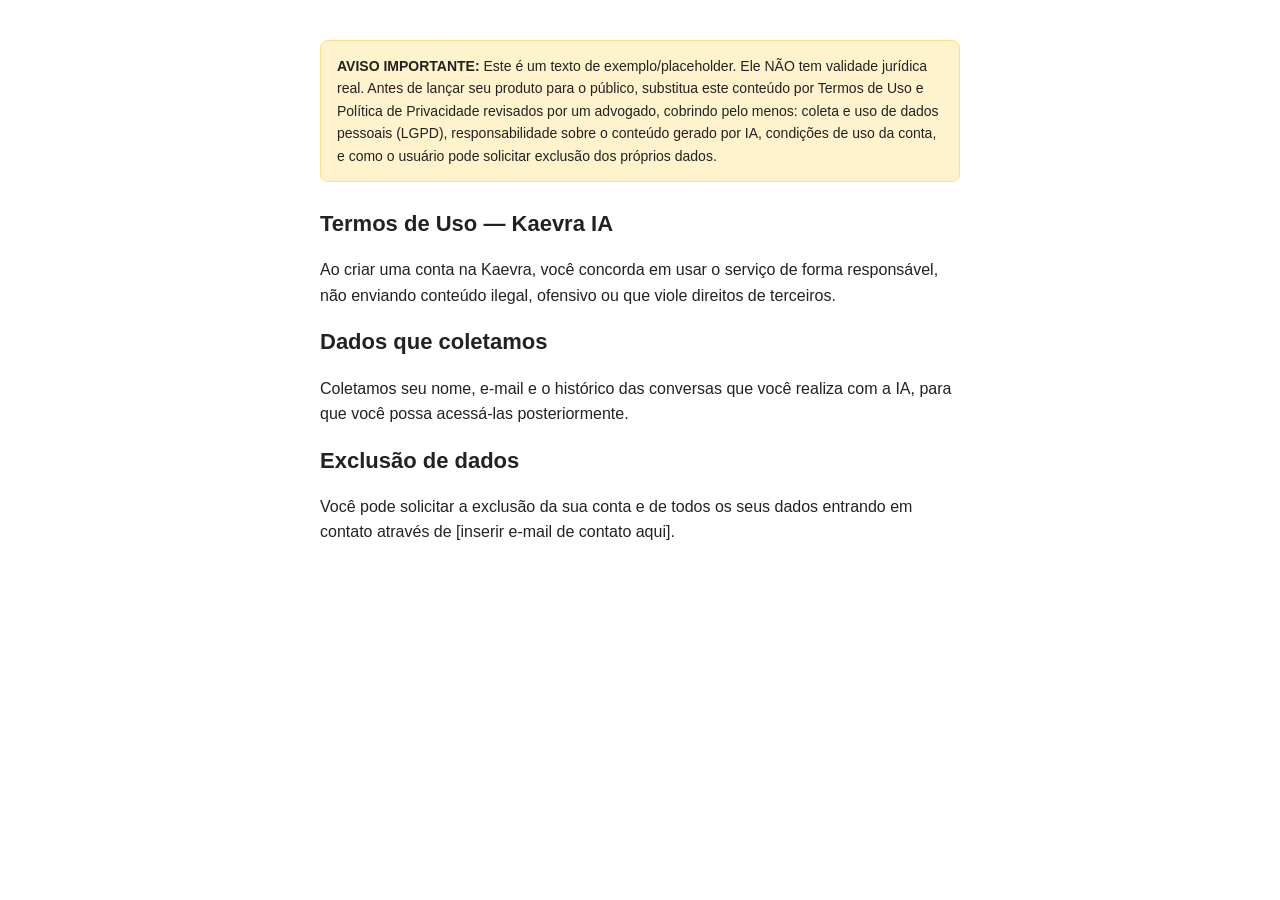
<file: termos.html>
<!DOCTYPE html>
<html lang="pt-BR">
<head>
<meta charset="UTF-8">
<title>Termos de Uso — Kaevra</title>
<style>
  body { font-family: sans-serif; max-width: 640px; margin: 40px auto; padding: 0 20px; line-height: 1.6; color: #222; }
  h1 { font-size: 22px; }
  .aviso { background: #fff3cd; border: 1px solid #ffe08a; padding: 14px 16px; border-radius: 8px; margin-bottom: 24px; font-size: 14px; }
</style>
</head>
<body>
  <div class="aviso">
    <strong>AVISO IMPORTANTE:</strong> Este é um texto de exemplo/placeholder.
    Ele NÃO tem validade jurídica real. Antes de lançar seu produto para o público,
    substitua este conteúdo por Termos de Uso e Política de Privacidade revisados
    por um advogado, cobrindo pelo menos: coleta e uso de dados pessoais (LGPD),
    responsabilidade sobre o conteúdo gerado por IA, condições de uso da conta,
    e como o usuário pode solicitar exclusão dos próprios dados.
  </div>

  <h1>Termos de Uso — Kaevra IA</h1>
  <p>Ao criar uma conta na Kaevra, você concorda em usar o serviço de forma responsável,
  não enviando conteúdo ilegal, ofensivo ou que viole direitos de terceiros.</p>

  <h1>Dados que coletamos</h1>
  <p>Coletamos seu nome, e-mail e o histórico das conversas que você realiza com a IA,
  para que você possa acessá-las posteriormente.</p>

  <h1>Exclusão de dados</h1>
  <p>Você pode solicitar a exclusão da sua conta e de todos os seus dados entrando em
  contato através de [inserir e-mail de contato aqui].</p>
</body>
</html>
</file>
